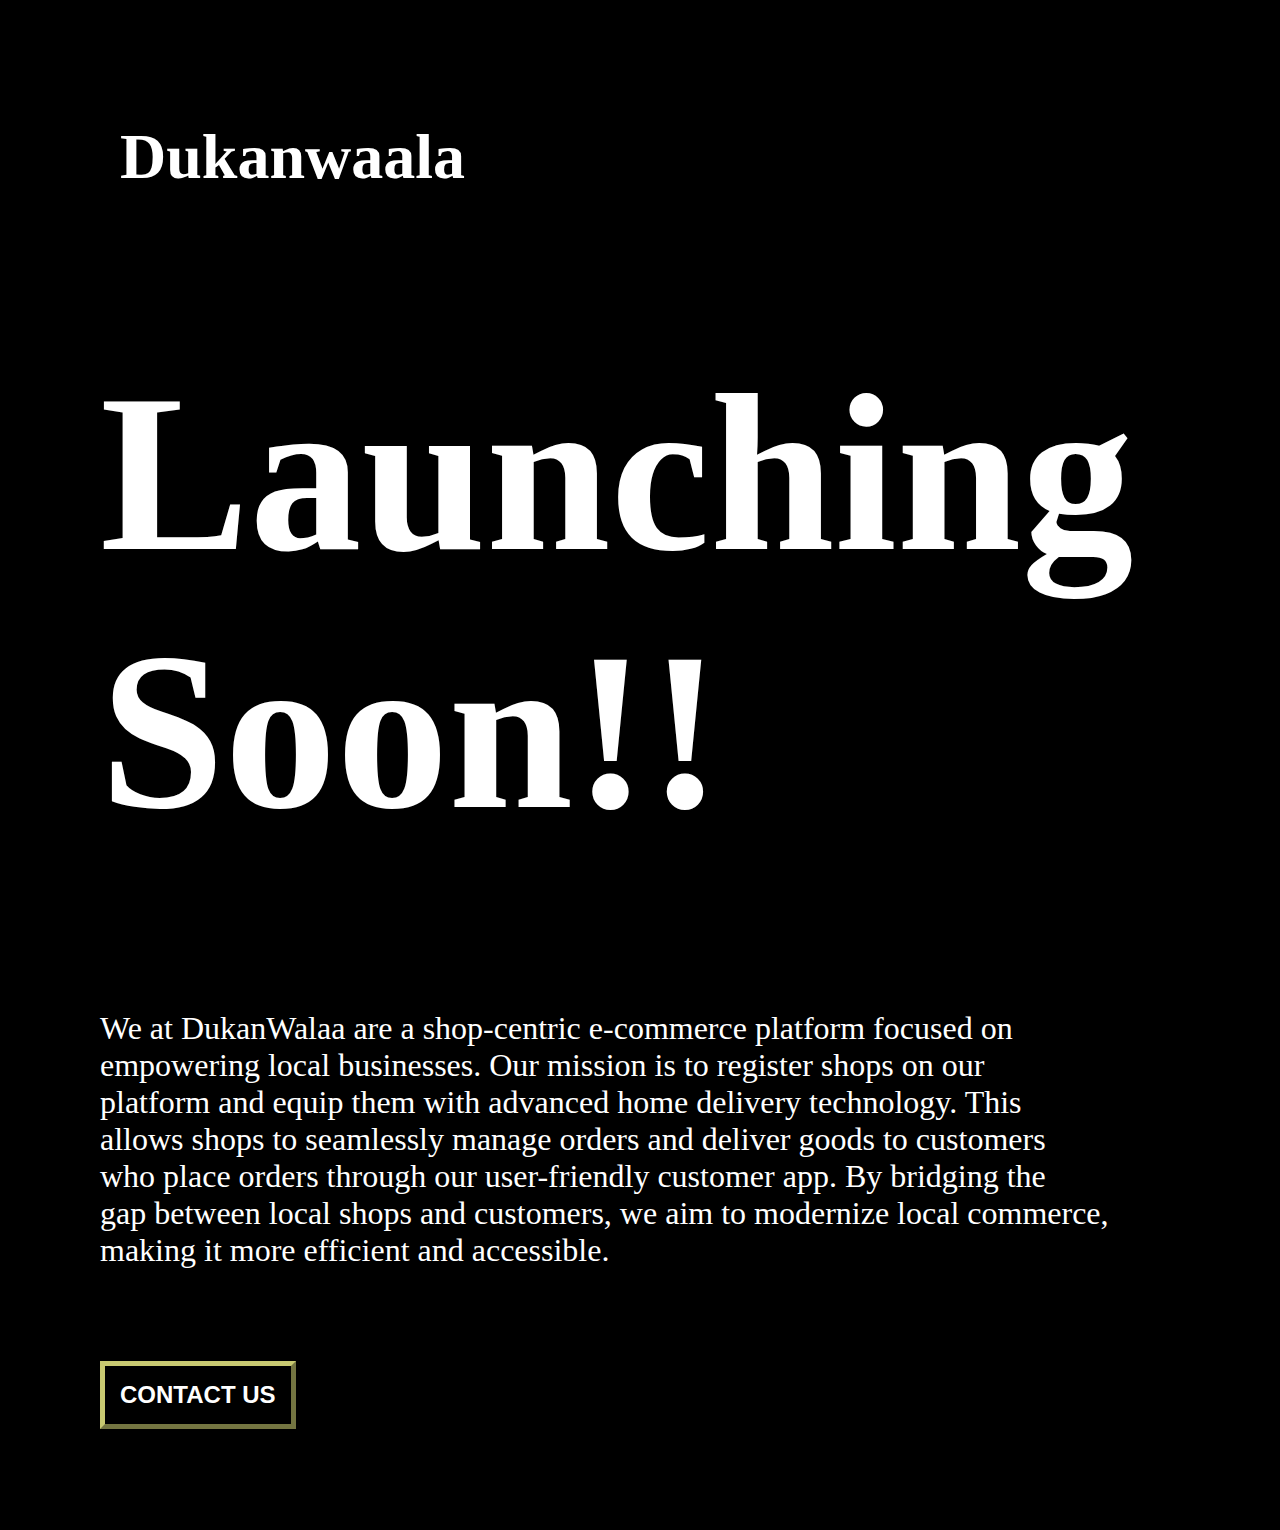
<file: index.html>
<!DOCTYPE html>
<html lang="en">
  <head>
    <meta charset="UTF-8" />
    <meta name="viewport" content="width=device-width, initial-scale=1.0" />
    <title>Dukanwaala</title>
    <link rel="stylesheet" href="style.css" />
  </head>
  <body>
    <header>
      <h1>Dukanwaala</h1>
    </header>
    <section id="home">
      <div class="container">
        <h1>Launching <br />Soon!!</h1>
        <p>
          We at DukanWalaa are a shop-centric e-commerce
          platform focused on <br> empowering local businesses. Our mission is to
          register shops on our <br> platform and equip them with advanced home
          delivery technology. This <br> allows shops to seamlessly manage orders and
          deliver goods to customers  <br>who place orders through our user-friendly
          customer app. By bridging the  <br>gap between local shops and customers,
          we aim to modernize local commerce,  <br>making it more efficient and
          accessible.
        </p>
        <button type="button">CONTACT US</button>
      </div>
    </section>
  </body>
</html>
</file>
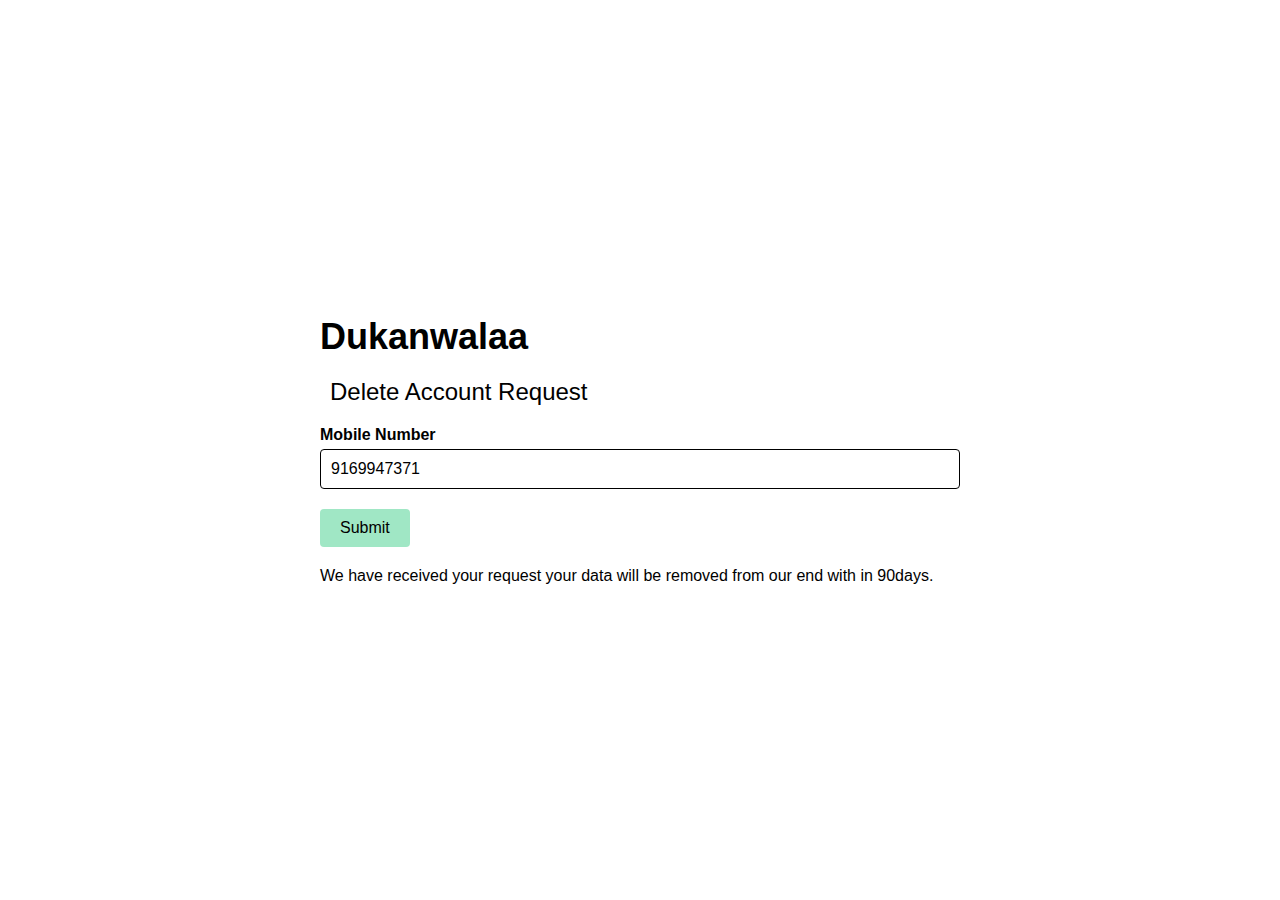
<file: delete-user.html>
<html>
<head>
    <!-- <iframe src="https://docs.google.com/forms/d/e/1FAIpQLSdhlbuoqxcz0u-YjMRwJTx0NpCyAZQff5jxJGOU1JdDm4XOjg/viewform?embedded=true" width="640" height="656" frameborder="0" marginheight="0" marginwidth="0">Loading…</iframe>    <link rel="stylesheet" href="https://cdnjs.cloudflare.com/ajax/libs/font-awesome/5.15.3/css/all.min.css"> -->
    <style>
        body {
            font-family: Arial, sans-serif;
            margin: 0;
            padding: 0;
            display: flex;
            justify-content: center;
            align-items: center;
            height: 100vh;
            background-color: #fff;
        }
        .container {
            text-align: left;
            width: 50%;
        }
        .header {
            font-size: 36px;
            font-weight: bold;
            margin-bottom: 20px;
        }
        .delete-request {
            display: flex;
            align-items: center;
            font-size: 24px;
            margin-bottom: 20px;
        }
        .delete-request i {
            margin-right: 10px;
        }
        .form-group {
            margin-bottom: 20px;
        }
        .form-group label {
            display: block;
            font-weight: bold;
            margin-bottom: 5px;
        }
        .form-group input {
            width: 100%;
            padding: 10px;
            font-size: 16px;
            border: 1px solid #000;
            border-radius: 4px;
        }
        .submit-btn {
            background-color: #a0e7c5;
            color: #000;
            padding: 10px 20px;
            font-size: 16px;
            border: none;
            border-radius: 4px;
            cursor: pointer;
        }
        .message {
            margin-top: 20px;
            font-size: 16px;
        }
    </style>
</head>
<body>
    <div class="container">
        <div class="header">Dukanwalaa</div>
        <div class="delete-request">
            <i class="fas fa-user"></i>
            <span>Delete Account Request</span>
        </div>
        <div class="form-group">
            <label for="mobile-number">Mobile Number</label>
            <input type="text" id="mobile-number" value="9169947371" maxlength="10" pattern="\d{10}" title="Please enter exactly 10 digits" required>
        </div>
        <button class="submit-btn">Submit</button>
        <div class="message">
            We have received your request your data will be removed from our end with in 90days.
        </div>
    </div>
</body>
</html>
</file>
<file: style.css>
body{
    background-color: black;
    color: white;
    margin: auto;
}
header{
    margin: 120px;
    font-size: 2rem;
}
#home{
    font-size: 7rem;
    margin: 100px;
}
#home p{
    font-size: 2rem;
}
#home button{
    color: white;
    background-color: black;
    font-size: 1.5rem;
    border-color: #c8c971;
    border-width: 5px;
    font-weight: bold;
    padding: 15px 15px 15px 15px;
}
#home button:hover{
    background-color: rgb(241, 241, 241);    
    color: rgb(0, 0, 0);
}
</file>
